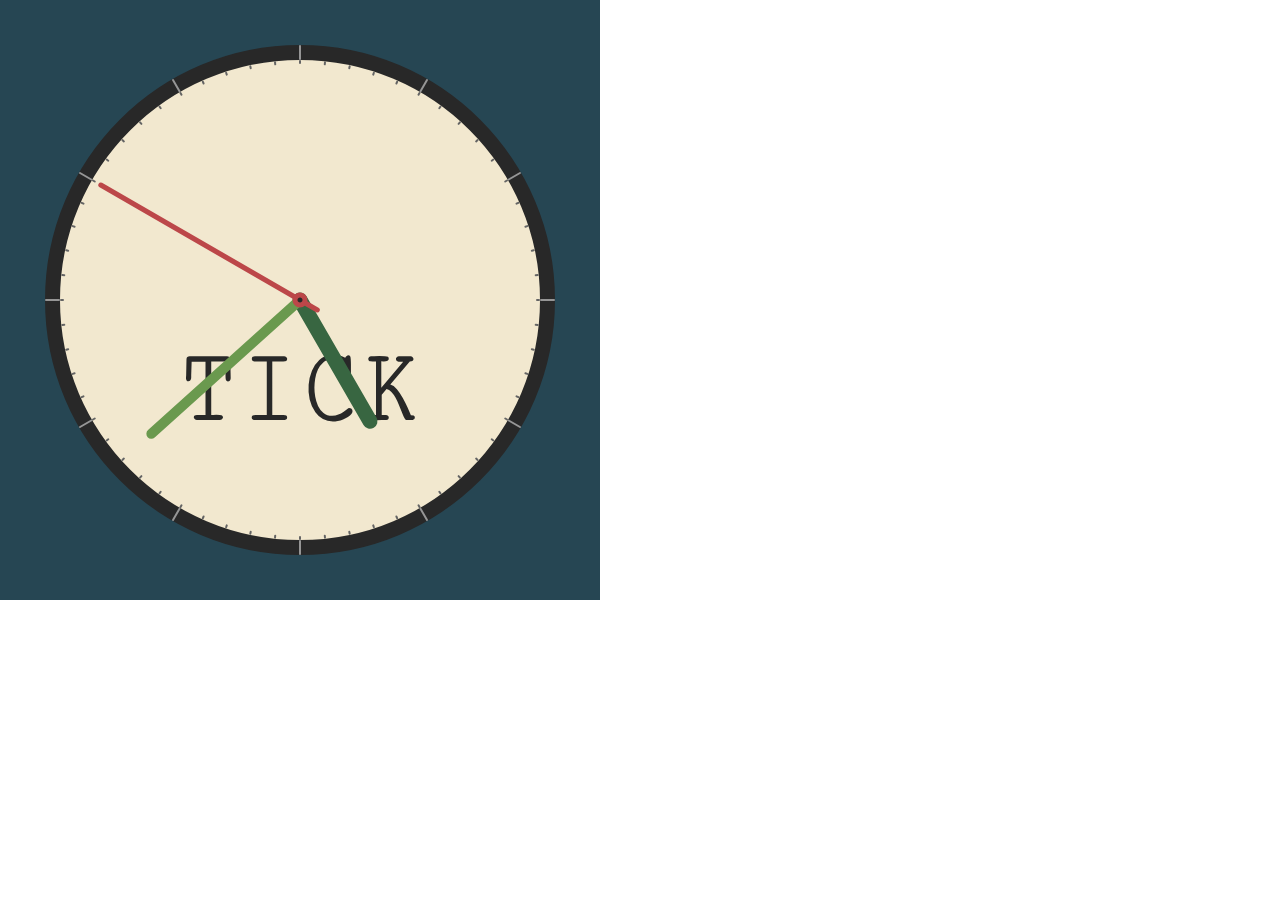
<file: # 2 Clock/index.html>
<!DOCTYPE html>
<html lang="en">
  <head>
    <meta charset="utf-8" />
    <meta name="viewport" content="width=device-width, initial-scale=1.0">

    <title>Clock</title>

    <link rel="stylesheet" type="text/css" href="style.css">

    <script src="libraries/p5.min.js"></script>
    <script src="libraries/p5.sound.min.js"></script>
  </head>

  <body>
    <script src="sketch.js"></script>
  </body>
</html>
</file>
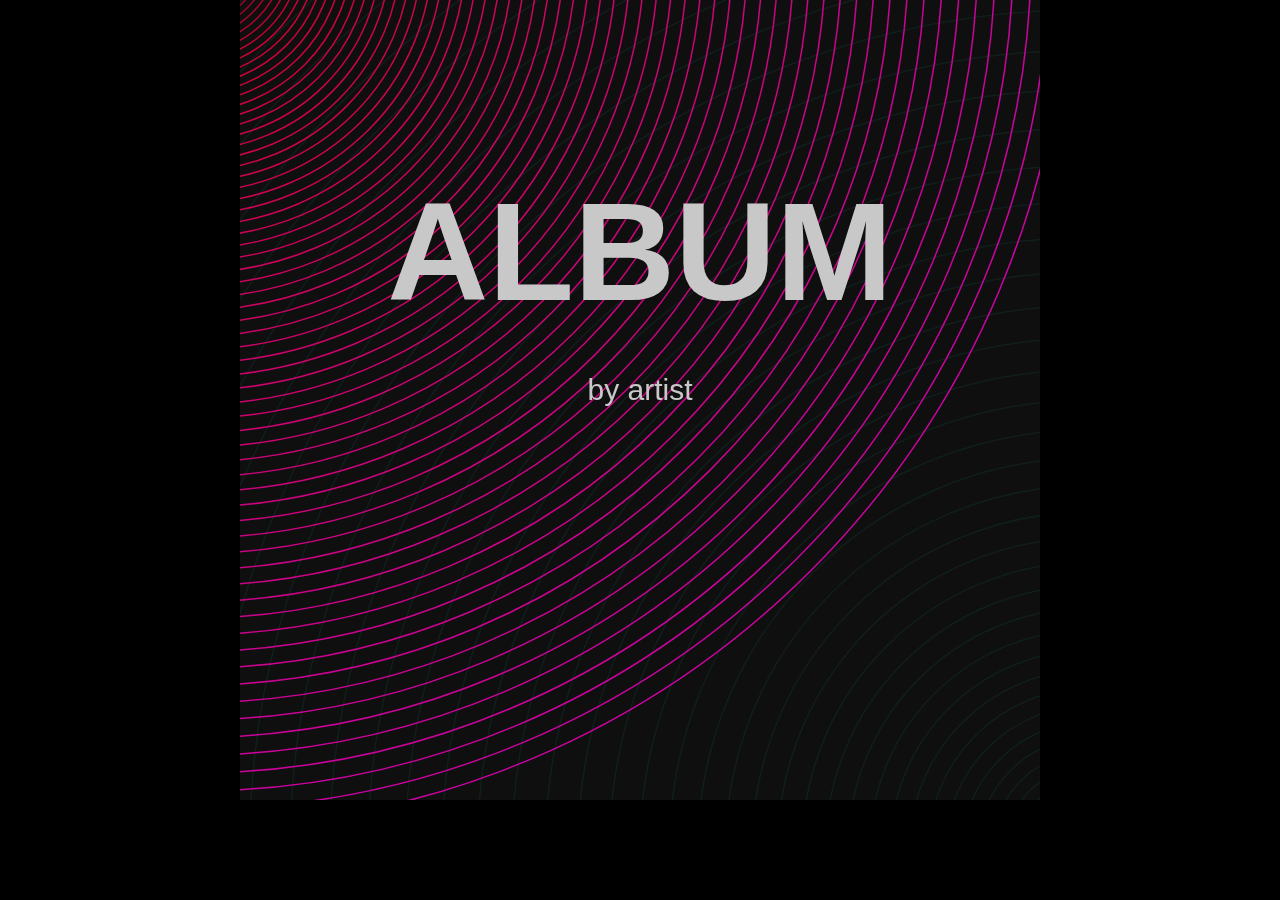
<file: #1 Shitty album cover/index.html>
<!DOCTYPE html>
<html lang="en">
  <head>
    <meta charset="utf-8" />
    <meta name="viewport" content="width=device-width, initial-scale=1.0">

    <title>Shitty album cover</title>

    <link rel="stylesheet" type="text/css" href="style.css">

    <script src="libraries/p5.min.js"></script>
    <script src="libraries/p5.sound.min.js"></script>
  </head>

  <body>
    <script src="sketch.js"></script>
  </body>
</html>
</file>
<file: # 2 Clock/style.css>
html, body {
  margin: 0;
  padding: 0;
}

canvas {
  display: block;
}
</file>
<file: #1 Shitty album cover/style.css>
html, body {
  margin: 0;
  padding: 0;
  background-color: black;
}

canvas {
  padding-left: 0;
  padding-right: 0;
  margin-left: auto;
  margin-right: auto;
  display: block;
}
</file>
